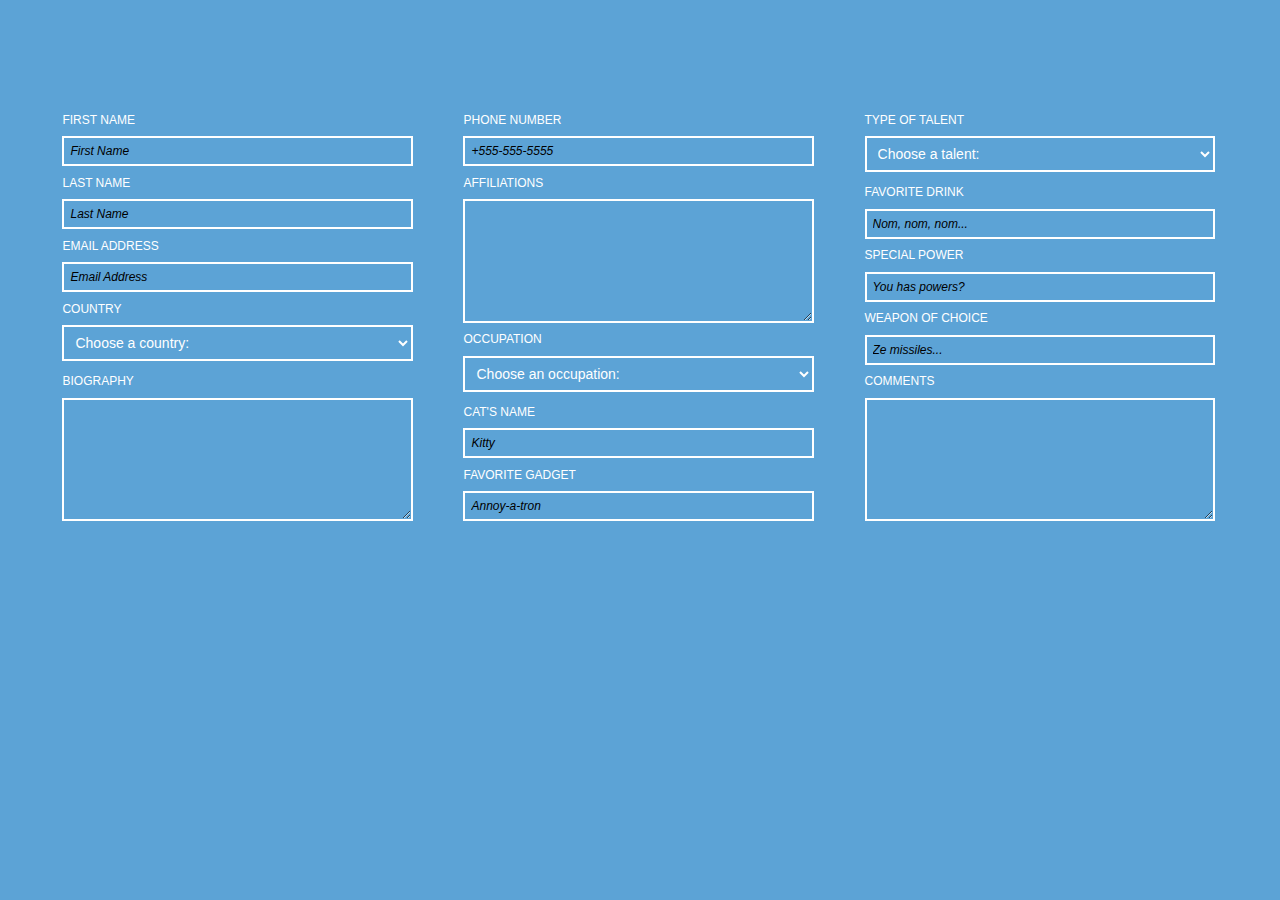
<file: form.html>
<!DOCTYPE html>
<html lang="en">
<head>
	<meta charset="UTF-8">
	<meta name="viewport" content="width=device-width, initial-scale=1.0">
	<title>Form</title>
	<link rel="stylesheet" href="css/reset.css">
	<link rel="stylesheet" href="css/form.css">
</head>
<body>
	<form>
		<section class="column">
			<label for="first-name">FIRST NAME</label>
			<input type="text" id="first-name" placeholder="First Name">
			<label for="last-name">LAST NAME</label>
			<input type="text" id="last-name" placeholder="Last Name">
			<label for="email">EMAIL ADDRESS</label>
			<input type="email" id="email" placeholder="Email Address">
			<label for="country">COUNTRY</label>
			<select name="country-select" id="country">
				<option value="" disabled selected>Choose a country:</option>
				<option value="1">Ottoman Empire</option>
				<option value="2">Russia</option>
				<option value="3">Murica</option>
			</select>
			<label for="biography">BIOGRAPHY</label>
			<textarea name="bio" id="biography" cols="30" rows="10"></textarea>
		</section>
		<section class="column">
			<label for="phone-number">PHONE NUMBER</label>
			<input type="number" id="phone-number" placeholder="+555-555-5555">
			<label for="affiliations">AFFILIATIONS</label>
			<textarea name="affiliations" id="affil" cols="30" rows="10"></textarea>
			<label for="occupation">OCCUPATION</label>
			<select name="occupation" id="occup">
				<option value="" disabled selected>Choose an occupation:</option>
				<option value="1">Bum</option>
				<option value="2">Rock Star</option>
				<option value="3">Televangelist</option>
			</select>
			<label for="cat">CAT'S NAME</label>
			<input type="text" id="kitty" placeholder="Kitty">
			<label for="gadget">FAVORITE GADGET</label>
			<input type="text" id="fav-gadget" placeholder="Annoy-a-tron">
		</section>
		<section class="column">
			<label for="talent">TYPE OF TALENT</label>
			<select name="type-talent" id="talent">
				<option value="" disabled selected>Choose a talent:</option>
				<option value="1">Juggling</option>
				<option value="2">Unicycling</option>
				<option value="3">Juggling while Unicycling</option>
			</select>
			<label for="drink">FAVORITE DRINK</label>
			<input type="text" id="fav-drink" placeholder="Nom, nom, nom...">
			<label for="power">SPECIAL POWER</label>
			<input type="text" id="spec-pow" placeholder="You has powers?">
			<label for="weapon">WEAPON OF CHOICE</label>
			<input type="text" id="weapon-choice" placeholder="Ze missiles...">
			<label for="comments">COMMENTS</label>
			<textarea name="comments" id="comments" cols="30" rows="10"></textarea>
		</section>
	</form>
</body>
</html>
</file>
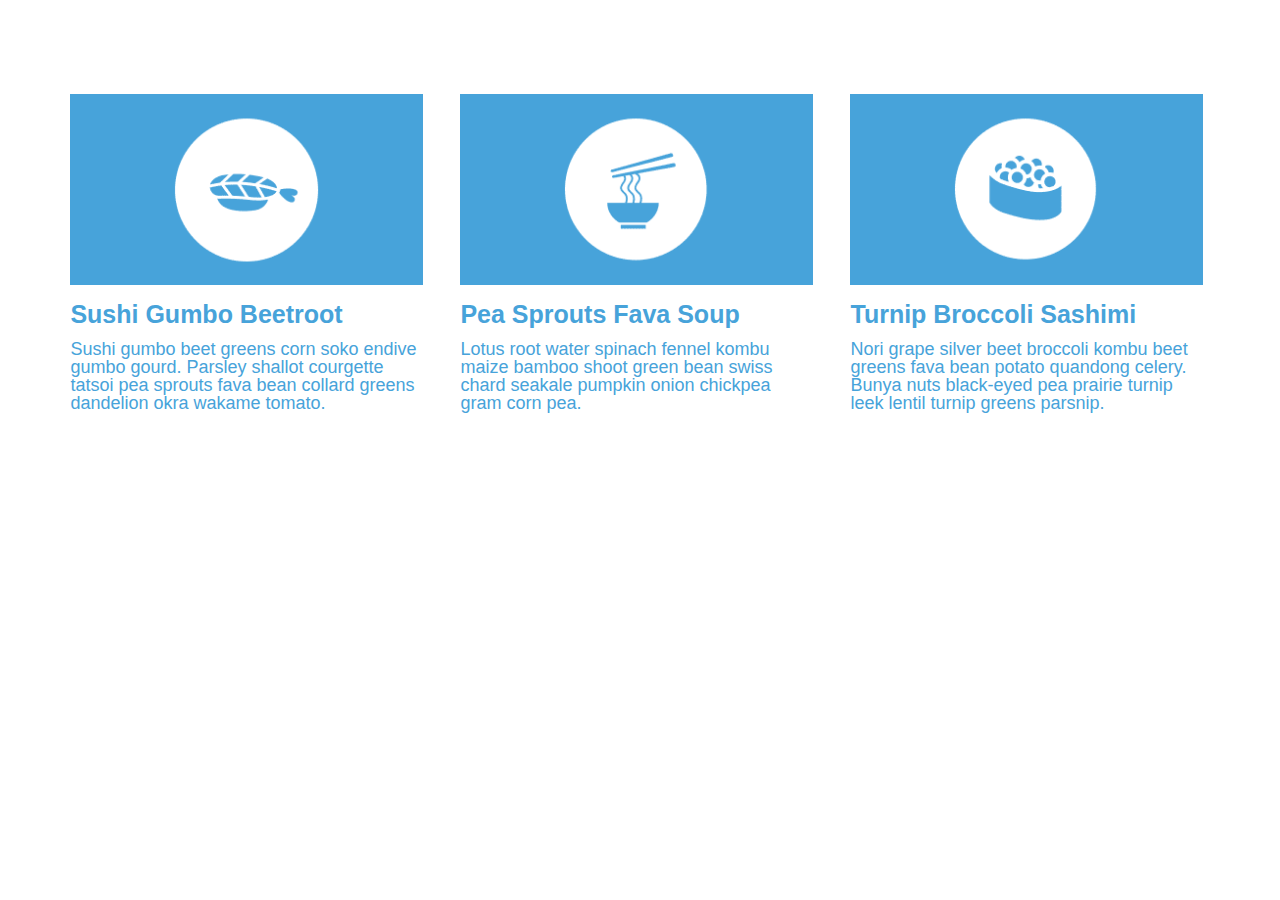
<file: sushi.html>
<!DOCTYPE html>
<html lang="en">
<head>
	<meta charset="UTF-8">
	<meta name="viewport" content="width=device-width, initial-scale=1.0">
	<title>Sushi</title>
	<link rel="stylesheet" href="css/reset.css">
	<link rel="stylesheet" href="css/sushi.css">
</head>
<body>
	<div class="container">
		<section class="column">
			<img src="img/sashimi.png" alt="Sashimi">
			<div>
				<h1>Sushi Gumbo Beetroot</h1>
				<p>Sushi gumbo beet greens corn soko endive gumbo gourd. Parsley shallot courgette tatsoi pea sprouts fava bean collard greens dandelion okra wakame tomato.</p>
			</div>
		</section>
		<section class="column">
			<img src="img/noodles.png" alt="Asian noodle bowl">
			<div>
				<h1>Pea Sprouts Fava Soup</h1>
				<p>Lotus root water spinach fennel kombu maize bamboo shoot green bean swiss chard seakale pumpkin onion chickpea gram corn pea.</p>
			</div>
		</section>
		<section class="column">
			<img src="img/roe.png" alt="I'm not really sure what roe is or how to describe it, sorry!">
			<div>
				<h1>Turnip Broccoli Sashimi</h1>
				<p>Nori grape silver beet broccoli kombu beet greens fava bean potato quandong celery. Bunya nuts black-eyed pea prairie turnip leek lentil turnip greens parsnip.</p>
			</div>
		</section>
	</div>
</body>
</html>
</file>
<file: css/form.css>
*, *::before, *::after {
	box-sizing: border-box;
}

body {
	font-size: 62.5%;
	margin: 0 auto;
	padding: 0;
	background-color: rgb(92, 163, 214);
	font-family: sans-serif;
}

form, input, select, textarea, label {
	display: block;
}

input, textarea, select {
	width: 100%;
	background-color: rgb(92, 163, 214);
	border: 2px solid white;
	padding: .5em;
}

label, input, textarea {
	color: white;
	margin-bottom: 3%;
	font-size: 1.2em;
}

select, option {
	color: white;
	margin-bottom: 4%;
	font-size: 1.4em;
}

label:focus, input:focus, textarea:focus, select:focus {
	border-color: rgba(0,0,0,.6);
	outline: 0;
}

form {
	width: 100%;
	margin: 0 auto;
	padding: 3%;
	padding-top: 7%;
}

.column {
	width: 33.1%;
	display: inline-block;
	vertical-align: top;
	padding: 2%;
}

::-webkit-input-placeholder {
   color: black;
   font-style: italic;
}

:-moz-placeholder { /* Firefox 18- */
   color: black;  
   font-style: italic;
}

@media screen and (max-width: 980px) {
	.column {
		width: 45%;
	}

	form {
		padding-left: 12%;
	}
}

@media screen and (max-width: 768px) {
	.column {
		width: 80%;
		margin: 0 auto;
	}

	form {
		padding-left: 16%;
	}
}
</file>
<file: css/sushi.css>
*, *::before, *::after {
	box-sizing: border-box;
}

body {
	font-size: 62.5%;
}

h1, p {
	color: rgb(71, 163, 218);
}

.container {
	/*width: 90%;*/
	margin: 5% auto;
	padding: 1%;
	max-width: 1200px;
}

.column {
	width: 30%;
	margin: 1.5%;
	display: inline-block;
	vertical-align: top;
	font-family: sans-serif;
}

img {
	width: 100%;
	margin-bottom: 1.5em;
}

.column h1 {
	font-size: 2.5em;
	font-weight: 700;
	margin-bottom: .5em;
}

.column p {
	font-size: 1.8em;
}

@media screen and (max-width: 992px) {

	.column {
		width: 100%;
	}

	.column img, .column div {
		display: inline-block;
		width: 45%;
		vertical-align: top;
	}
	
	.column img {
		margin-right: 3%;
	}
}

@media screen and (max-width: 768px) {
	
	.column {
		width: 100%;
		text-align: center;
	}

	.column img, .column div {
		display: block;
		width: 90%;
		margin: 0 auto;
	}

	.column img {
		margin-bottom: 7%;
	}

	.column p {
		margin-bottom: 10%;
	}

}
</file>
